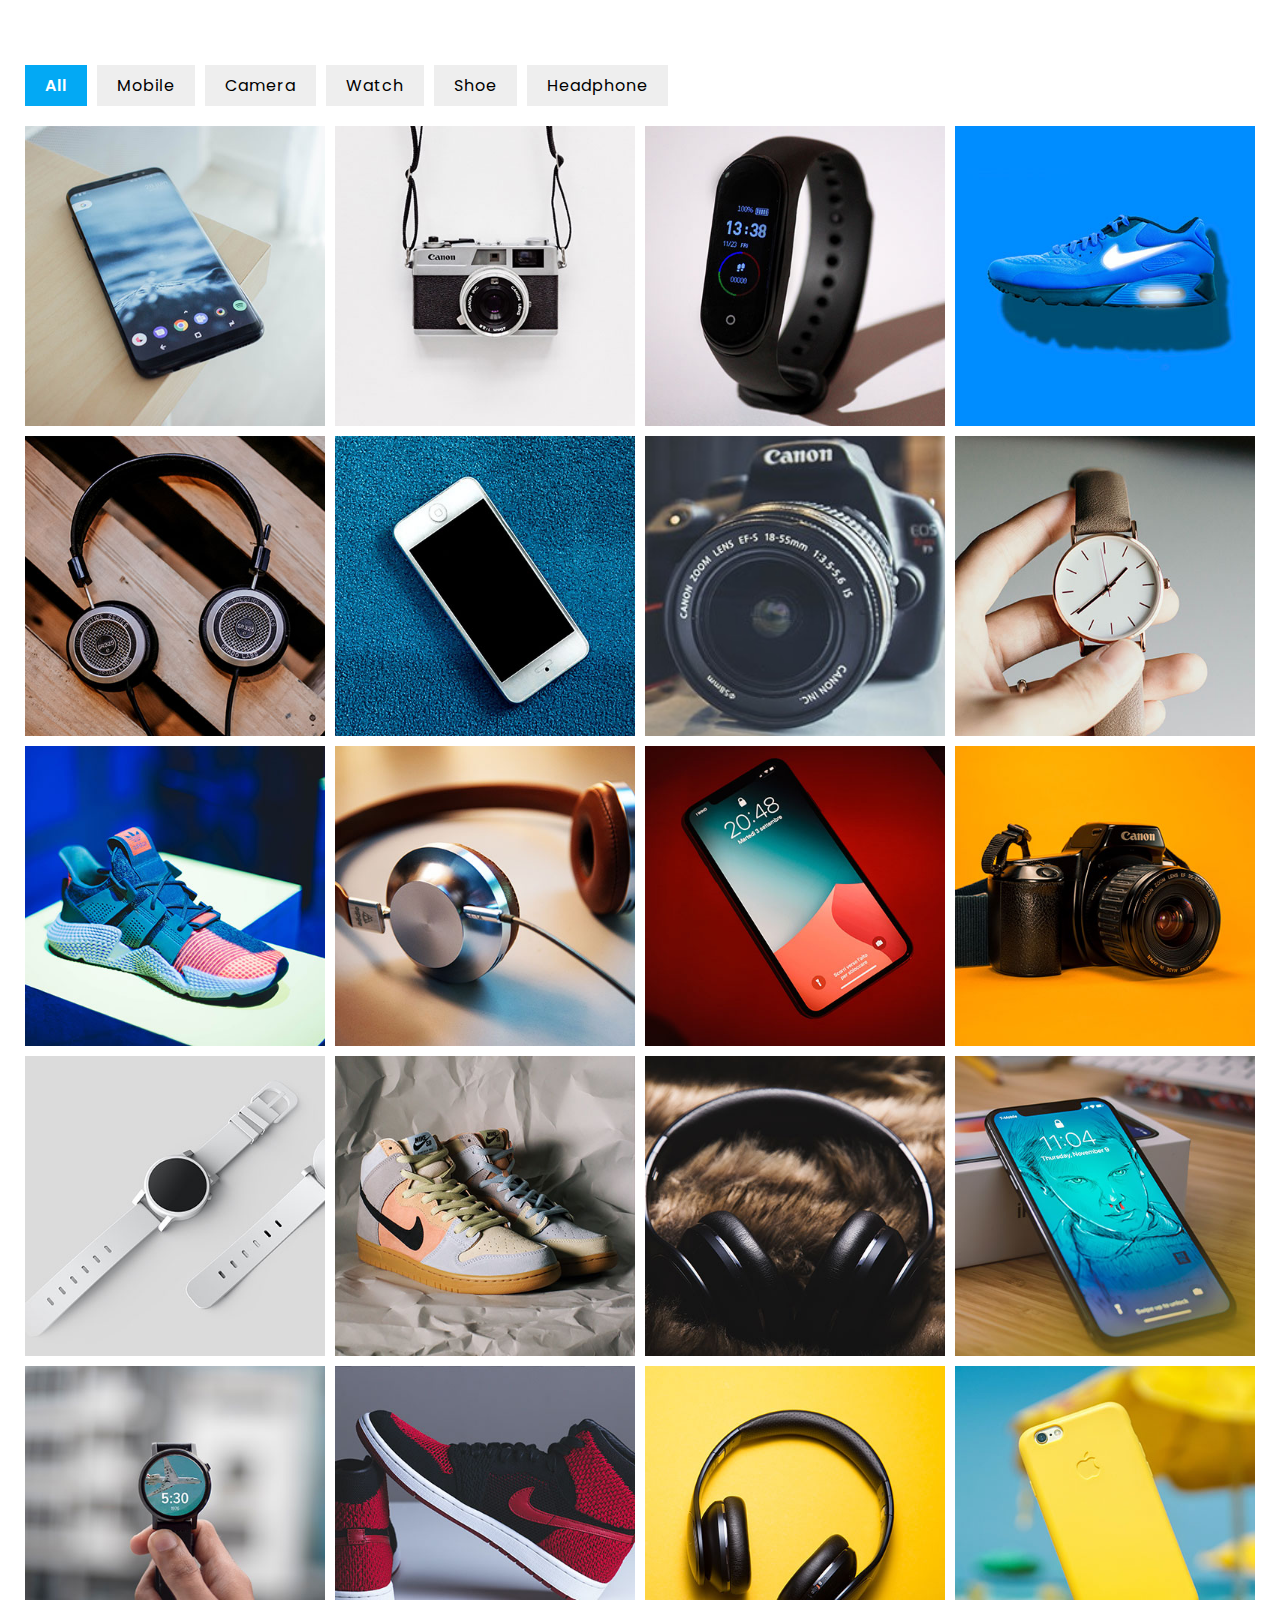
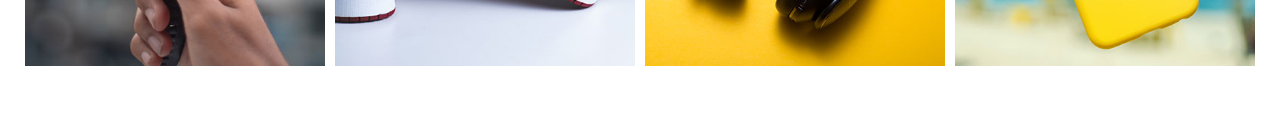
<file: index.html>
<!DOCTYPE html>
<html lang="en">
<head>
    <meta charset="UTF-8">
    <meta name="viewport" content="width=device-width, initial-scale=1.0">
    <title>Product Filter</title>
    <link rel="stylesheet" href="css/style.css">
</head>
<body>
    <section>
        <ul>
            <li class="list active" data-filter="All">All</li>
            <li class="list" data-filter="mobile">Mobile</li>
            <li class="list" data-filter="camera">Camera</li>
            <li class="list" data-filter="watch">Watch</li>
            <li class="list" data-filter="shoe">Shoe</li>
            <li class="list" data-filter="headphone">Headphone</li>
        </ul>
        <div class="product">
            <div class="itemBox mobile"><img src="./image/mobile1.jpg" alt=""></div>
            <div class="itemBox camera"><img src="./image/camera1.jpg" alt=""></div>
            <div class="itemBox watch"><img src="./image/watch1.jpg" alt=""></div>
            <div class="itemBox shoe"><img src="./image/shoe1.jpg" alt=""></div>
            <div class="itemBox headphone"><img src="./image/headphone1.jpg" alt=""></div>
            <div class="itemBox mobile"><img src="./image/mobile2.jpg" alt=""></div>
            <div class="itemBox camera"><img src="./image/camera2.jpg" alt=""></div>
            <div class="itemBox watch"><img src="./image/watch2.jpg" alt=""></div>
            <div class="itemBox shoe"><img src="./image/shoe2.jpg" alt=""></div>
            <div class="itemBox headphone"><img src="./image/headphone2.jpg" alt=""></div>
            <div class="itemBox mobile"><img src="./image/mobile3.jpg" alt=""></div>
            <div class="itemBox camera"><img src="./image/camera3.jpg" alt=""></div>
            <div class="itemBox watch"><img src="./image/watch3.jpg" alt=""></div>
            <div class="itemBox shoe"><img src="./image/shoe3.jpg" alt=""></div>
            <div class="itemBox headphone"><img src="./image/headphone3.jpg" alt=""></div>
            <div class="itemBox mobile"><img src="./image/mobile4.jpg" alt=""></div>
            <div class="itemBox watch"><img src="./image/watch4.jpg" alt=""></div>
            <div class="itemBox shoe"><img src="./image/shoe4.jpg" alt=""></div>
            <div class="itemBox headphone"><img src="./image/headphone4.jpg" alt=""></div>
            <div class="itemBox mobile"><img src="./image/mobile5.jpg" alt=""></div>
        </div>
    </section>



    <script src="https://code.jquery.com/jquery-3.5.1.js" integrity="sha256-QWo7LDvxbWT2tbbQ97B53yJnYU3WhH/C8ycbRAkjPDc=" crossorigin="anonymous"></script>
    <script type="text/javascript">
        $(document).ready(function(){
            $('.list').click(function(){
                const value = $(this).attr('data-filter');
                if(value == 'All'){
                    $('.itemBox').show('1000');
                }
                else{
                    $('.itemBox').not('.'+value).hide('1000');
                    $('.itemBox').filter('.'+value).show('1000')
                }
            })
            //add active class on selected item

            $('.list').click(function(){
                $(this).addClass('active').siblings().removeClass('active')
            })
        });
    </script>

</body>
</html>
</file>
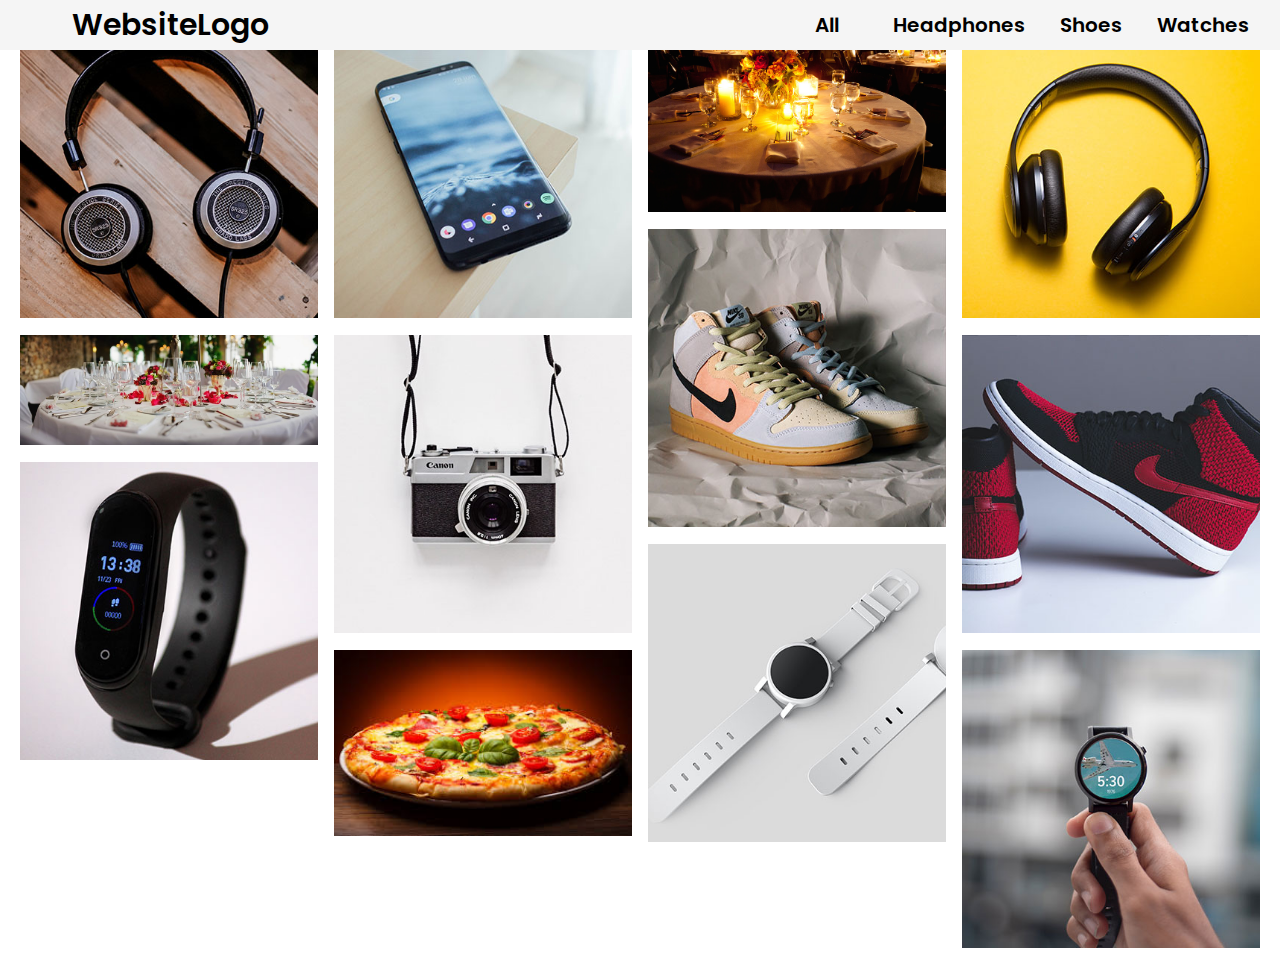
<file: index-2.html>
<!DOCTYPE html>
<html lang="en">

<head>
    <meta charset="UTF-8">
    <meta name="viewport" content="width=device-width, initial-scale=1.0">
    <title>Filter Gallary</title>
    <link rel="stylesheet" href="css/style-2.css">
</head>

<body>
    <div class="topbar" id="topbar">
        <div class="logo">WebsiteLogo</div>
        <div class="tabs">
            <div class="tab" data-filter="all">All</div>
            <div class="tab" data-filter="headphpones">Headphones</div>
            <div class="tab" data-filter="shoes">Shoes</div>
            <div class="tab" data-filter="watches">Watches</div>
        </div>
    </div>

    <div class="container">
        <div class="image headphpones">
            <img src="./image/headphone1.jpg" alt="sorry">
        </div>
        <div class="image shoes">
            <img src="./image/dinner-party-1.jpg" alt="hello">
        </div>
        <div class="image watches">
            <img src="./image/watch1.jpg" alt="">
        </div>

        <div class="image headphpones">
            <img src="./image/mobile1.jpg" alt="hello">
        </div>
        <div class="image shoes">
            <img src="./image/camera1.jpg" alt="hello">
        </div>
        <div class="image watches">
            <img src="./image/pizza-1.jpg" alt="">
        </div>

        <div class="image headphpones">
            <img src="./image/p849737839-4.jpg" alt="hello">
        </div>
        <div class="image shoes">
            <img src="./image/shoe3.jpg" alt="hello">
        </div>
        <div class="image watches">
            <img src="./image/watch3.jpg" alt="">
        </div>

        <div class="image headphpones">
            <img src="./image/headphone4.jpg" alt="hello">
        </div>
        <div class="image shoes">
            <img src="./image/shoe4.jpg" alt="hello">
        </div>
        <div class="image watches">
            <img src="./image/watch4.jpg" alt="sorry">
        </div>

    </div>



    <script src="https://code.jquery.com/jquery-3.5.1.js" integrity="sha256-QWo7LDvxbWT2tbbQ97B53yJnYU3WhH/C8ycbRAkjPDc=" crossorigin="anonymous"></script>
    <script type="text/javascript">
        $(document).ready(function(){
            $('.tab').click(function(){
                const value = $(this).attr('data-filter');
                if(value == 'all'){
                    $('.image').show('1000');
                }
                else{
                    $('.image').not('.'+value).hide('1000');
                    $('.image').filter('.'+value).show('1000')
                }
            })
            //add active class on selected item

            $('.tab').click(function(){
                $(this).addClass('active').siblings().removeClass('active')
            })
        });
    </script>

    <script>

    //     filterSelection("all");

        
    //     function filterSelection(c){
    //         var x,y,i,j;
    //         x=document.getElementsByClassName("image");
    //         y=document.getElementsByClassName("tab");

    //         for(j=0; j<y.length; j++){
    //             //here we check for active option
    //             RemoveClass(y[j],"show");
    //             if(y[j].className.indexOf(c)>-1){
    //                 AddClass(y[j],"show");
    //             }
    //         }

    //         if(c=="all"){
    //             c=""
    //         }

    //         for(i=0; i<x.length; i++){
    //             RemoveClass(x[i], "show");
    //             if(x[i].className.indexOf(c) > -1){
    //                 AddClass(x[i], "show");
    //             }
    //         }
            
    //     }

    //     function AddClass(element,name){
    //             element.classList.add(name);
    //     }

    //     function RemoveClass(element,name){
    //             element.classList.remove(name);
    //     }

    // </script>

</body>
</html>
</file>
<file: css/style.css>
@import url('https://fonts.googleapis.com/css2?family=Poppins:ital,wght@0,100;0,200;0,300;0,400;0,500;0,600;0,700;0,800;0,900;1,100;1,200;1,300;1,400;1,500;1,600;1,700;1,800;1,900&display=swap');

*{
    margin: 0;
    padding: 0;
    box-sizing: border-box;
    font-family: 'Poppins', sans-serif;
}

section{
    padding: 20px;
    width: 1280px;
    margin: 40px auto;
}

section ul{
    display: flex;
    margin-bottom: 10px;
}

section ul li{
    list-style: none;
    background: #eee;
    padding: 8px 20px;
    margin: 5px;
    letter-spacing: 1px;
    cursor: pointer;
}

section ul li.active{
    background: #03a9f4;
    color: #fff;
    font-weight: 600;
}

.product{
    display: flex;
    flex-wrap: wrap;
}

.product .itemBox{
    position: relative;
    width: 300px; 
    height: 300px;
    margin: 5px;
}

.product .itemBox img{
    position: absolute;
    left: 0;
    top: 0;
    width: 100%;
    height: 100%;
    object-fit: cover;
}
</file>
<file: css/style-2.css>
@import url('https://fonts.googleapis.com/css2?family=Poppins:ital,wght@0,100;0,200;0,300;0,400;0,500;0,600;0,700;0,800;0,900;1,100;1,200;1,300;1,400;1,500;1,600;1,700;1,800;1,900&display=swap');


*{
    margin: 0;
    padding: 0;
    box-sizing: border-box;
    font-family: 'Poppins', sans-serif;
}

body{
    min-height: 100vh;
    background: #fff;
    display: flex;
    justify-content:center;
    align-items: center;
}

.topbar{
    width: 100%;
    height: 3.125rem;
    display: flex;
    align-items: center;
    padding-left: 1.25rem;
    background: #f5f5f5;
    position: fixed;
    top: 0;
    z-index: 10;
}

.logo{
    color: #000;
    width: 18.75rem;
    text-align: center;
    font-weight: 600;
    font-size: 1.875rem;
    padding: 0.43vw;

}

.tabs{
    display: flex;
    align-items: center;
    font-size: 1.25rem;
    position: absolute;
    right: 1.25rem;
}

.tab{
    min-width: 6.25rem;
    margin: .3125rem;
    text-align: center;
    font-weight: 600;
    font-size: 1.25rem;
    padding: .375rem;
    border-radius: .3125rem;
    cursor: pointer;
    color: #000;
}

.tab:hover{
    background: #ededed;
    color:#000;
}

.active{
    background: #000;
    color: #fff;
}

.container{
    position: relative;
    column-count: 4;
    padding: 1.25rem;

}

.image{
    /* display: none; */
    margin-bottom: .625rem;
    overflow: hidden;
}

.show{
    display: inline-block;
}

img{
    width: 100%;
    transition: .25s ease-in-out;
}

.image:hover img{
    transform: scale(1.1);
}
</file>
